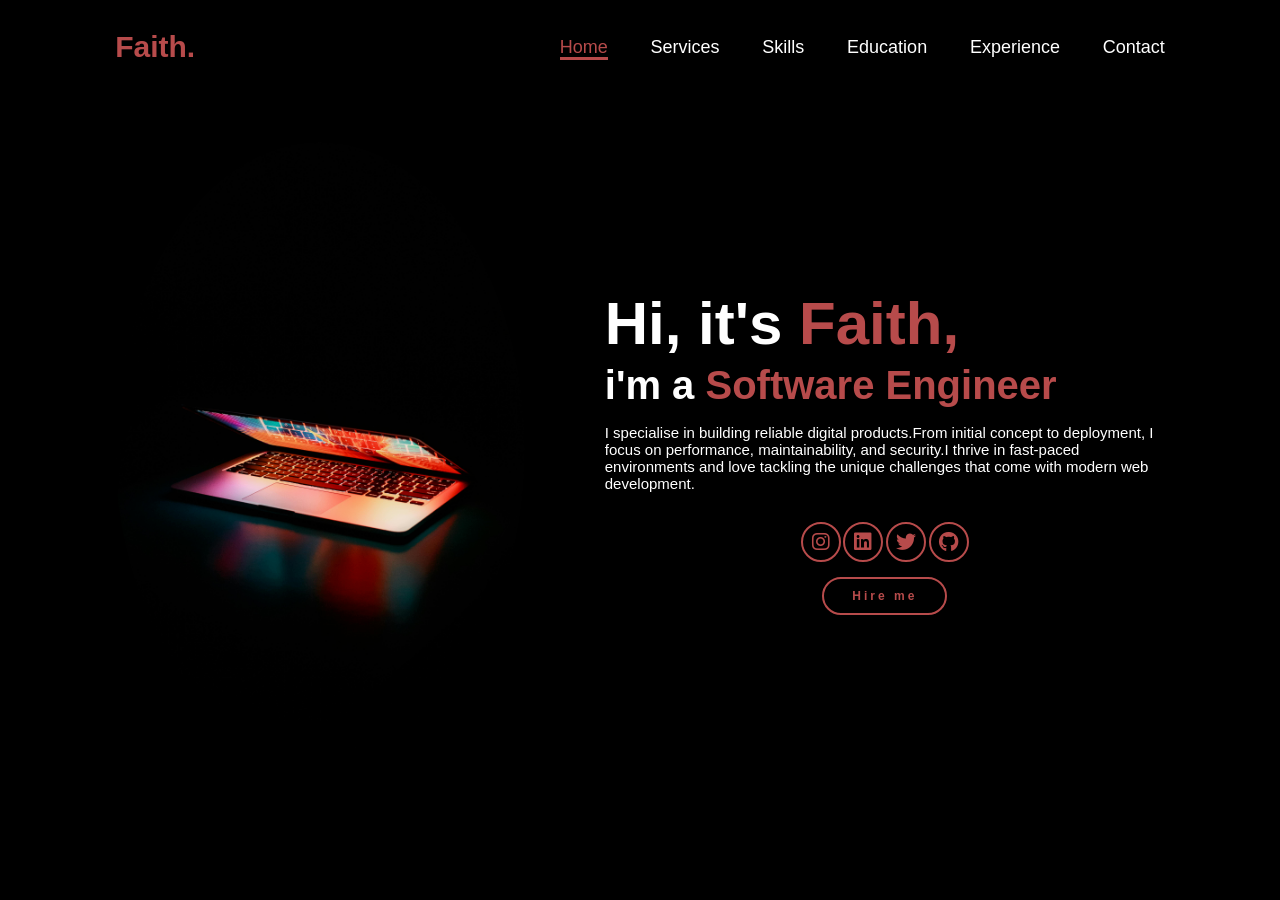
<file: index.html>
<!DOCTYPE html>
<html lang="en">
    <head>
        <meta charset="UTF-8">
        <META name="viewport"content="width=device-width, initial-scale=1.0">

    
        <link rel="stylesheet"href="https://cdnjs.cloudflare.com/ajax/libs/font-awesome/6.5.2/css/all.min.css">
        <link rel="stylesheet"href="style.css">
        <link rel="stylesheet" href="https://cdnjs.cloudflare.com/ajax/libs/font-awesome/6.5.1/css/all.min.css">
<link rel="stylesheet" href="https://cdnjs.cloudflare.com/ajax/libs/font-awesome/6.5.1/css/all.min.css">

        <title>portfolio website</title>
    </head>
    <body>
        <header>
            <a href="index.html"class="logo">Faith.</a>

            <nav>
                <a href="index.html" class="active">Home</a>
                <a href="services.html" >Services</a>
                <a href="skills.html" >Skills</a>
                <a href="education.html" >Education</a>
                <a href="experience.html" >Experience</a>
                <a href="contact.html" >Contact</a>
                
            </nav>
            <div class="menu-icon" id="menu-icon">
                <i class="fa-solid fa-bars"></i>
            </div>
        </header>
        <section class="home">
            <div class="home-img">
                <img src="pictures/pexels-junior-teixeira-1064069-2047905 (1).jpg"alt="">
                </div>
                <div class="home-content">
                    <h1>Hi, it's <span>Faith,</span></h1>
                    <h3 class="typing-text">i'm a <span>Software Engineer</span></h3>
                    <p> I specialise in building reliable digital products.From initial concept to deployment, 
                        I focus on performance, maintainability, and security.I thrive in fast-paced environments 
                        and love tackling the unique challenges that come with modern web development.</p>
                    <div class="social-icons">
                        <div class="icons-row">
                            <a href="https://instagram.com"><i class="fa-brands fa-instagram"></i></a>
                            <a href="https://linkedin.com"><i class="fa-brands fa-linkedin"></i></a>
                            <a href="https://twitter.com"><i class="fa-brands fa-twitter"></i></a>
                            <a href="https://github.com"><i class="fa-brands fa-github"></i></a>
                        </div>

                        <a href="#" class="btn">Hire me</a>
                    </div>

        </section>

        <script src="script.js"></script>
    </body>
</html>
</file>
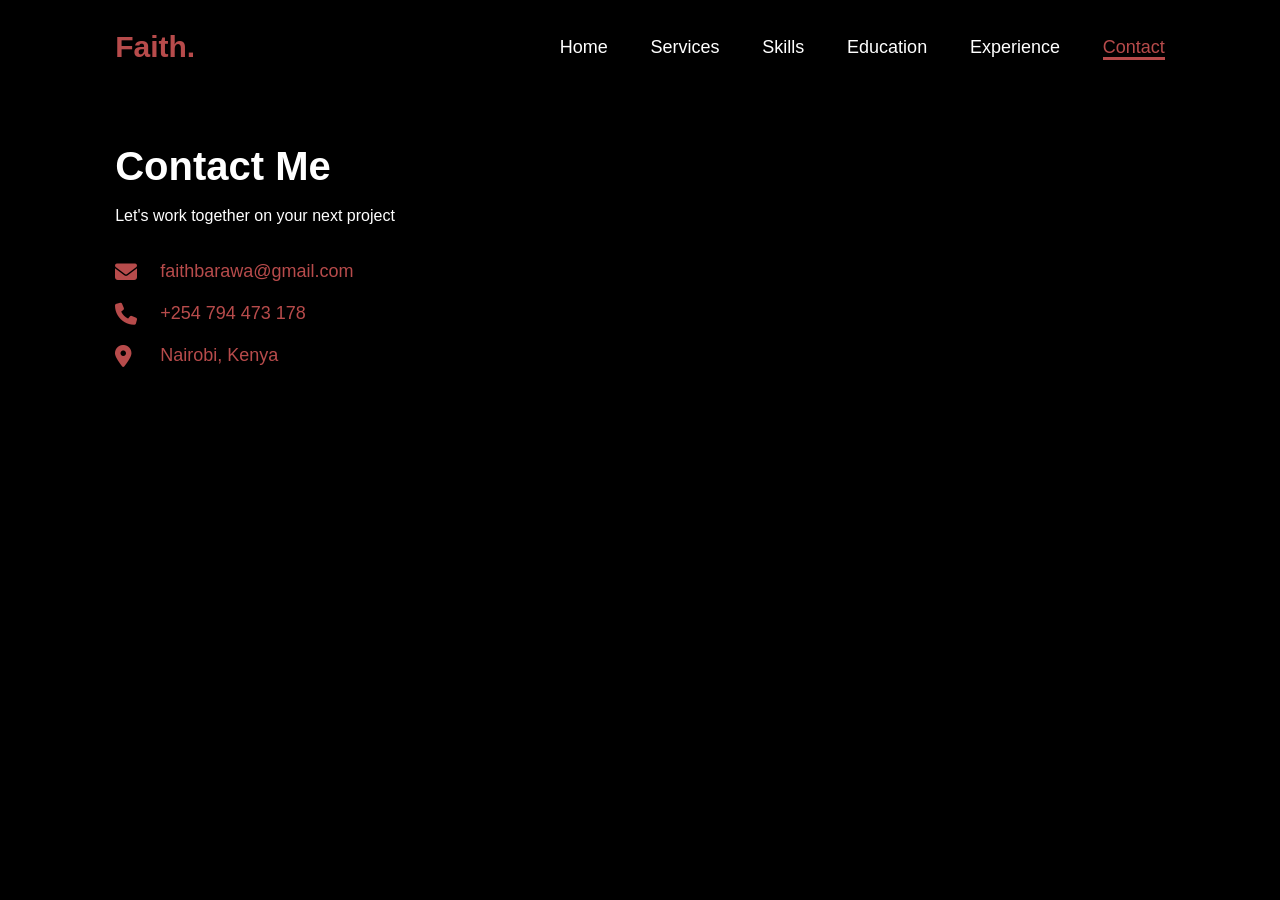
<file: contact.html>
<!DOCTYPE html>
<html lang="en">
<head>
    <meta charset="UTF-8">
    <meta name="viewport" content="width=device-width, initial-scale=1.0">
    <link rel="stylesheet" href="https://cdnjs.cloudflare.com/ajax/libs/font-awesome/6.5.2/css/all.min.css">
    <link rel="stylesheet" href="style.css">
    <title>Contact - Faith</title>
</head>
<body>
    <header>
        <a href="index.html" class="logo">Faith.</a>
        <nav>
            <a href="index.html">Home</a>
            <a href="services.html">Services</a>
            <a href="skills.html">Skills</a>
            <a href="education.html">Education</a>
            <a href="experience.html">Experience</a>
            <a href="contact.html" class="active">Contact</a>
        </nav>
        <div class="menu-icon" id="menu-icon">
            <i class="fa-solid fa-bars"></i>
        </div>
    </header>

    
    <section class="contact">
    <h1>Contact Me</h1>
    <p>Let's work together on your next project</p>

    <div class="contact-info">
        <div class="contact-item">
            <i class="fa-solid fa-envelope"></i>
            <span>faithbarawa@gmail.com</span>
        </div>

        <div class="contact-item">
            <i class="fa-solid fa-phone"></i>
            <span>+254 794 473 178</span>
        </div>

        <div class="contact-item">
            <i class="fa-solid fa-location-dot"></i>
            <span>Nairobi, Kenya</span>
        </div>


    </div>
</section>
       


    <script src="script.js"></script>
</body>
</html>
</file>
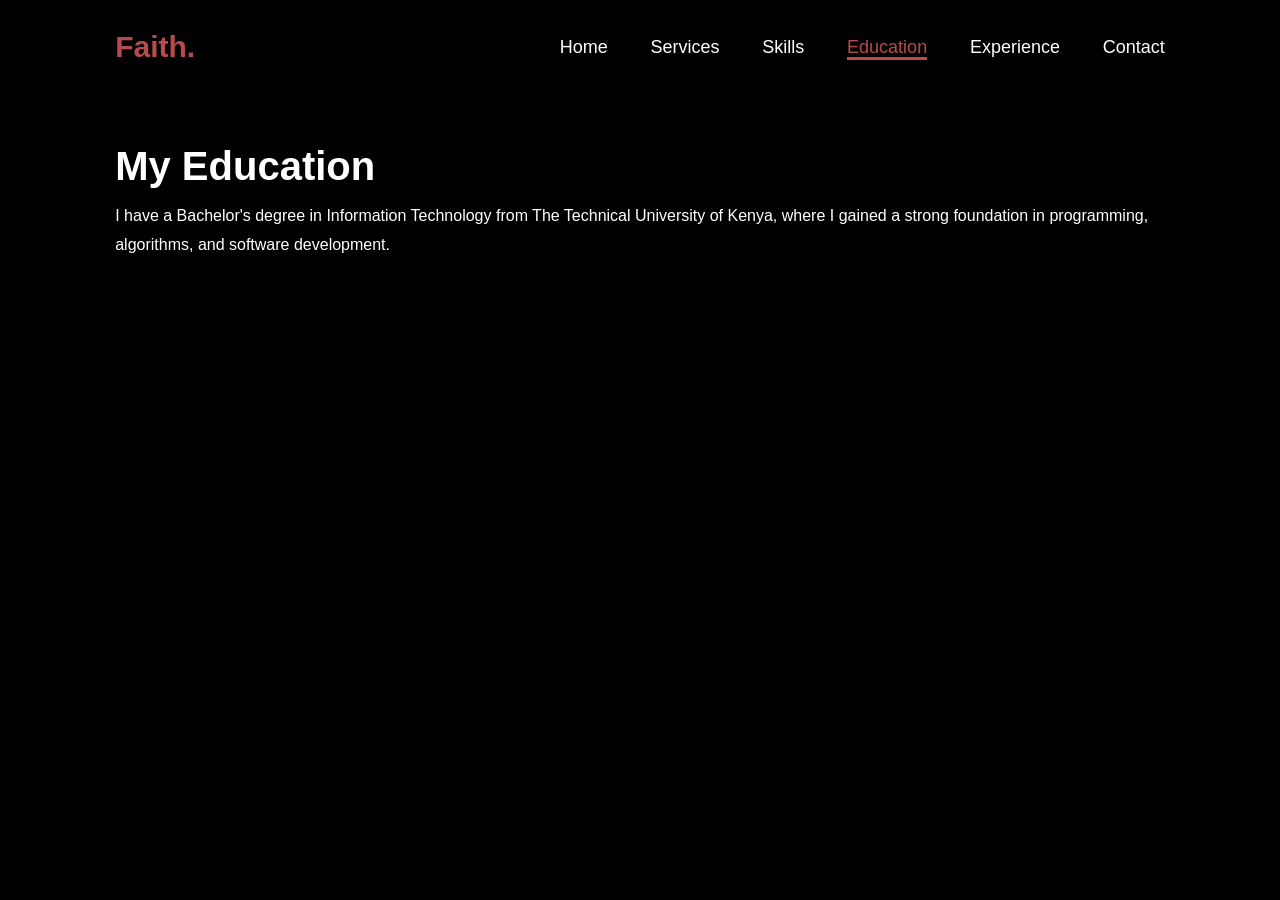
<file: education.html>
<!DOCTYPE html>
<html lang="en">
<head>
    <meta charset="UTF-8">
    <meta name="viewport" content="width=device-width, initial-scale=1.0">
    <link rel="stylesheet" href="https://cdnjs.cloudflare.com/ajax/libs/font-awesome/6.5.2/css/all.min.css">
    <link rel="stylesheet" href="style.css">
    <title>Education - Faith</title>
</head>
<body>
    <header>
        <a href="index.html" class="logo">Faith.</a>
        <nav>
            <a href="index.html">Home</a>
            <a href="services.html">Services</a>
            <a href="skills.html">Skills</a>
            <a href="education.html" class="active">Education</a>
            <a href="experience.html">Experience</a>
            <a href="contact.html">Contact</a>
        </nav>
        <div class="menu-icon" id="menu-icon">
            <i class="fa-solid fa-bars"></i>
        </div>
    </header>

    <section class="education">
        <h1>My Education</h1>
        <div class="education-content">
            <p>I have a Bachelor's degree in Information Technology from The Technical University of Kenya, where I gained a strong foundation in programming, algorithms, and software development.</p>
        </div>
    </section>

    <script src="script.js"></script>
</body>
</html>
</file>
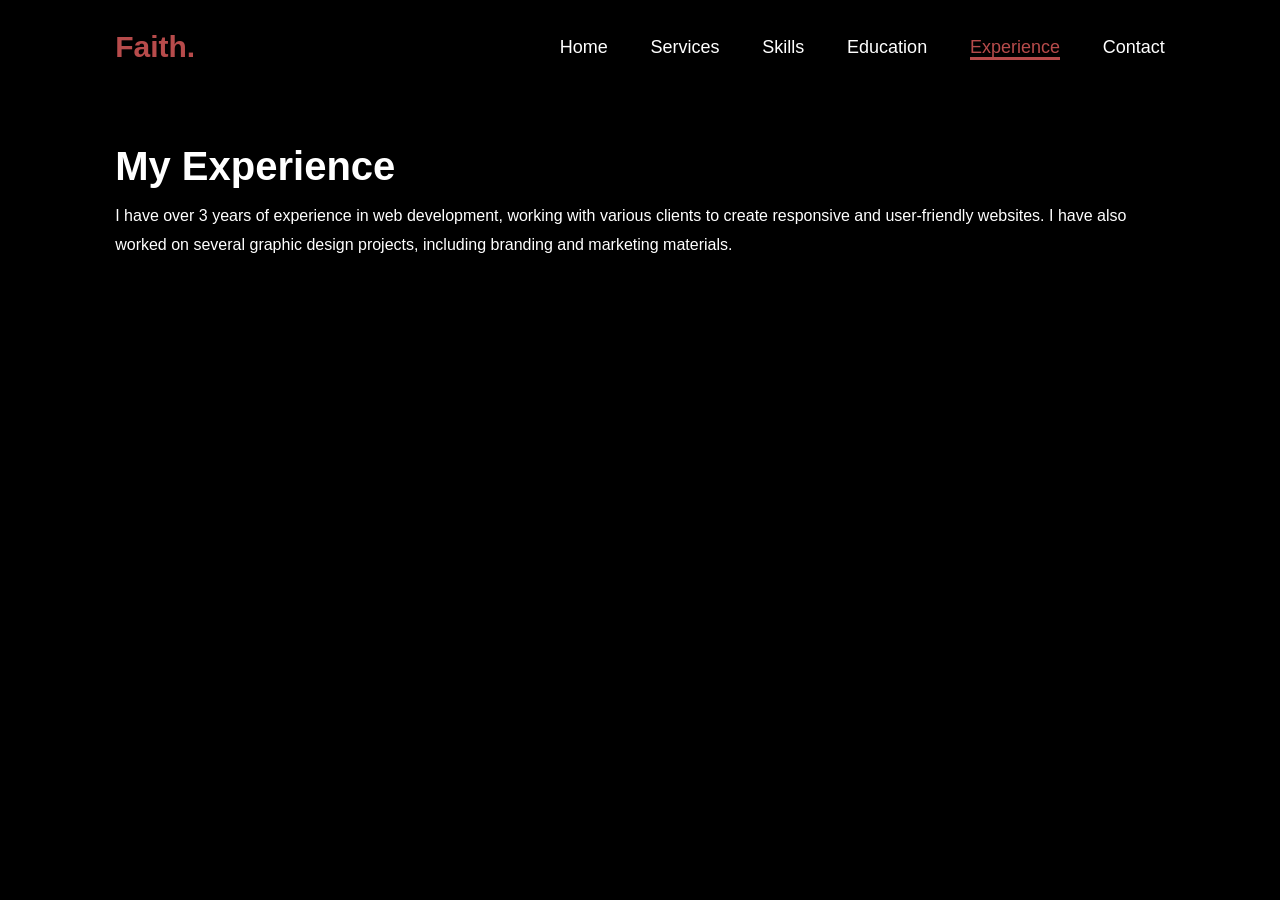
<file: experience.html>
<!DOCTYPE html>
<html lang="en">
<head>
    <meta charset="UTF-8">
    <meta name="viewport" content="width=device-width, initial-scale=1.0">
    <link rel="stylesheet" href="https://cdnjs.cloudflare.com/ajax/libs/font-awesome/6.5.2/css/all.min.css">
    <link rel="stylesheet" href="style.css">
    <title>Experience - Faith</title>
</head>
<body>
    <header>
        <a href="index.html" class="logo">Faith.</a>
        <nav>
            <a href="index.html">Home</a>
            <a href="services.html">Services</a>
            <a href="skills.html">Skills</a>
            <a href="education.html">Education</a>
            <a href="experience.html" class="active">Experience</a>
            <a href="contact.html">Contact</a>
        </nav>
        <div class="menu-icon" id="menu-icon">
            <i class="fa-solid fa-bars"></i>
        </div>
    </header>

    <section class="experience">
        <h1>My Experience</h1>
        <div class="experience-content">
            <p>I have over 3 years of experience in web development, working with various clients to create responsive and user-friendly websites. I have also worked on several graphic design projects, including branding and marketing materials.</p>
        
    </section>

    <script src="script.js"></script>
</body>
</html>
</file>
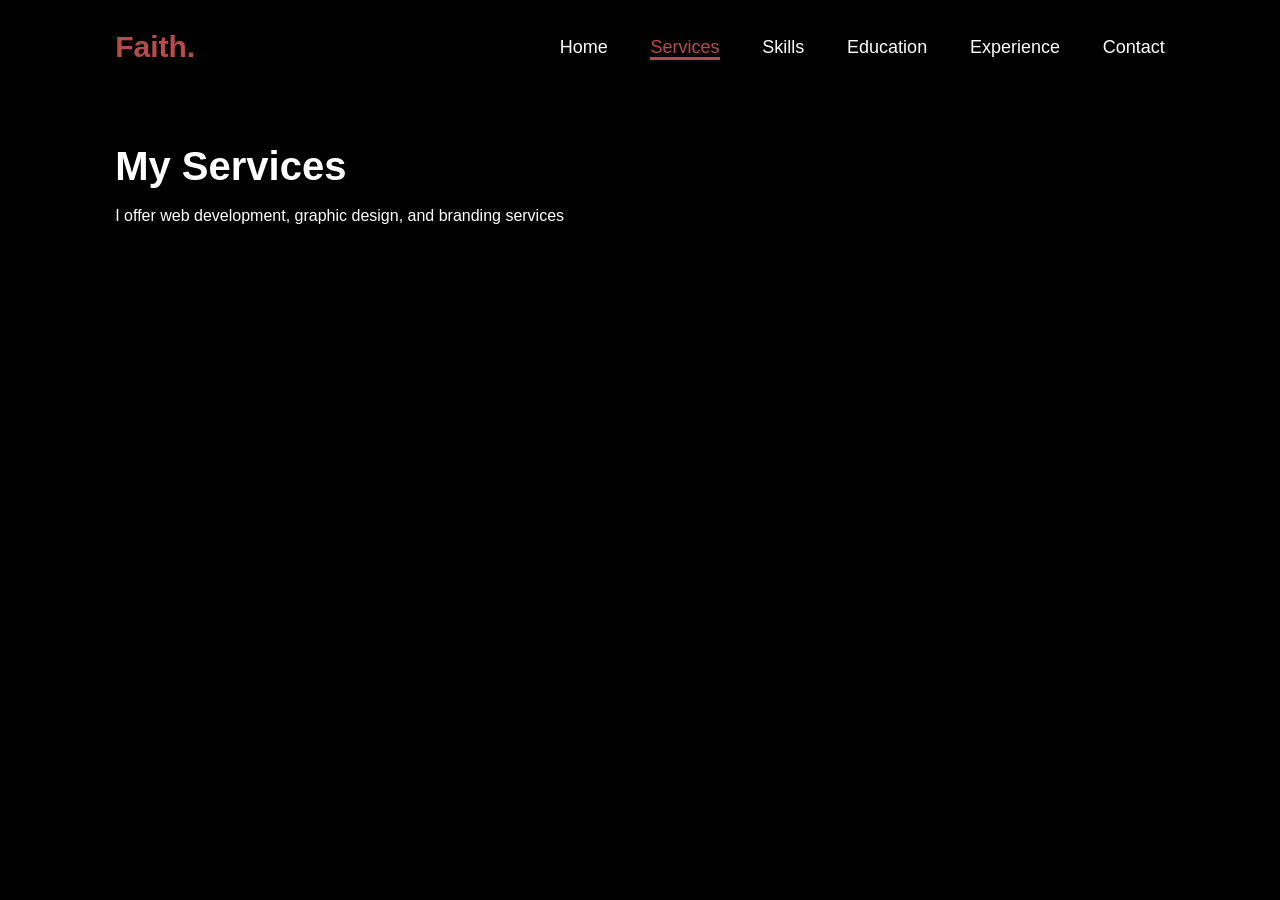
<file: services.html>
<!DOCTYPE html>
<html lang="en">
<head>
    <meta charset="UTF-8">
    <meta name="viewport" content="width=device-width, initial-scale=1.0">
    <link rel="stylesheet" href="https://cdnjs.cloudflare.com/ajax/libs/font-awesome/6.5.2/css/all.min.css">
    <link rel="stylesheet" href="style.css">
    <title>Services - Faith</title>
</head>
<body>
    <header>
        <a href="index.html" class="logo">Faith.</a>
        <nav>
            <a href="index.html">Home</a>
            <a href="services.html" class="active">Services</a>
            <a href="skills.html">Skills</a>
            <a href="education.html">Education</a>
            <a href="experience.html">Experience</a>
            <a href="contact.html">Contact</a>
        </nav>
        <div class="menu-icon" id="menu-icon">
            <i class="fa-solid fa-bars"></i>
        </div>
    </header>

    <section class="services">
        <h1>My Services</h1>
        <div class="services-content">
            <p>I offer web development, graphic design, and branding services</p>
        
        </div>
    </section>

    <script src="script.js"></script>
</body>
</html>
</file>
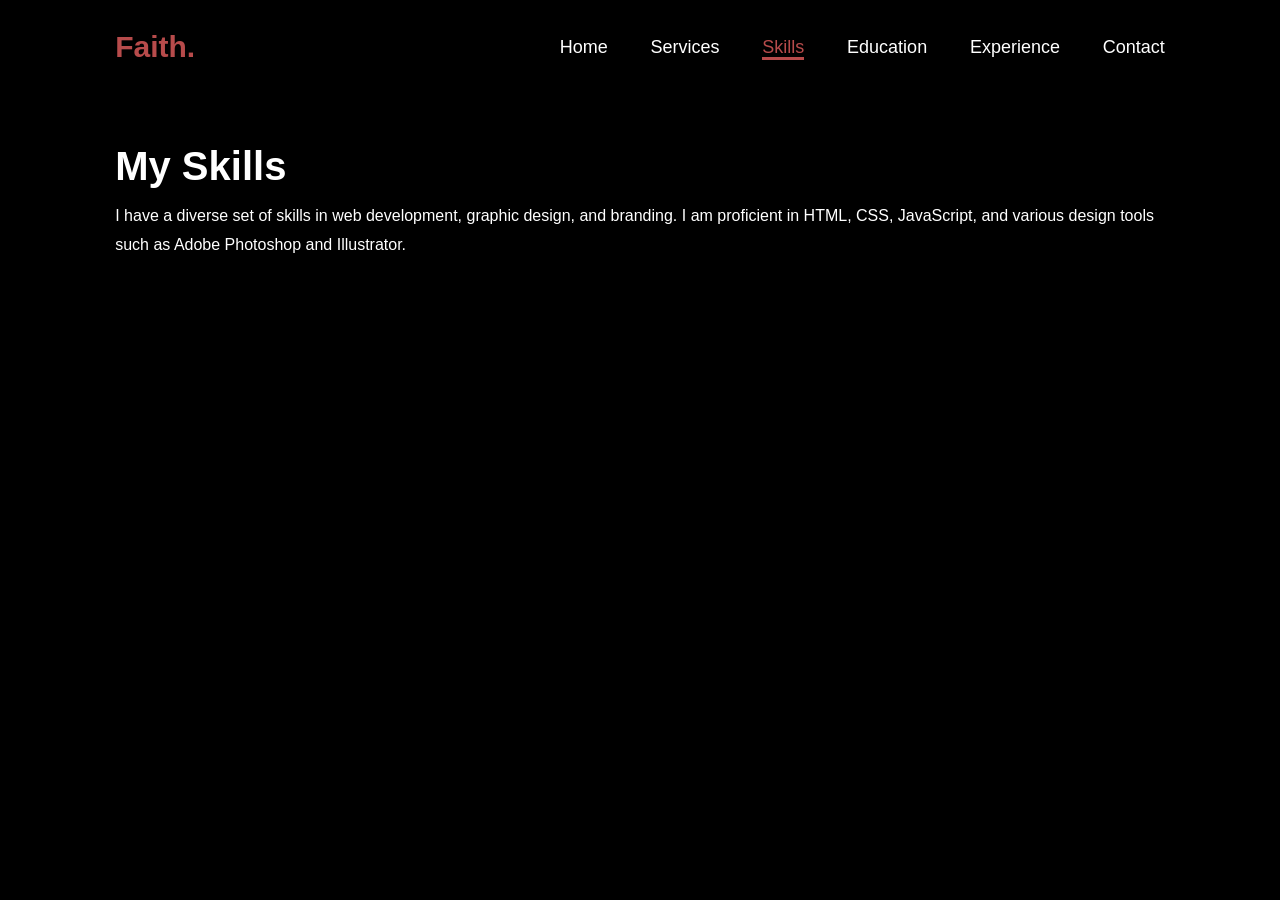
<file: skills.html>
<!DOCTYPE html>
<html lang="en">
<head>
    <meta charset="UTF-8">
    <meta name="viewport" content="width=device-width, initial-scale=1.0">
    <link rel="stylesheet" href="https://cdnjs.cloudflare.com/ajax/libs/font-awesome/6.5.2/css/all.min.css">
    <link rel="stylesheet" href="style.css">
    <title>Skills - Faith</title>
</head>
<body>
    <header>
        <a href="index.html" class="logo">Faith.</a>
        <nav>
            <a href="index.html">Home</a>
            <a href="services.html">Services</a>
            <a href="skills.html" class="active">Skills</a>
            <a href="education.html">Education</a>
            <a href="experience.html">Experience</a>
            <a href="contact.html">Contact</a>
        </nav>
        <div class="menu-icon" id="menu-icon">
            <i class="fa-solid fa-bars"></i>
        </div>
    </header>

    <section class="skills">
        <h1>My Skills</h1>
        <div class="skills-content">
            <p>I have a diverse set of skills in web development, graphic design, and branding. I am proficient in HTML, CSS, JavaScript, and various design tools such as Adobe Photoshop and Illustrator.</p>
        </div>
    </section>

    <script src="script.js"></script>
</body>
</html>
</file>
<file: style.css>
*{
    margin: 0;
    padding: 0;
    box-sizing:border-box;
    text-decoration: none;
    border: none;
    outline: none;
    font-family:'Poppins', sans-serif;
 }
 
 html{
    font-size:62.5%;
 }

 body{
    width:100%;
    height:100vh;
    overflow-x:hidden;
    background-color:black;
    color:white;
 }

 header{
    margin-top:20px;
    position: fixed;
    top: 0;
    left: 0;
    width:100%;
    padding:1rem 9%;
    background-color:transparent;
    filter: drop-shadow(10px);
    display:flex;
    justify-content:space-between;
    align-items: center;
    z-index:100;
 }

 .logo{
    font-size:3rem;
    color:#b74b4b;
    font-weight:800;
    cursor:pointer;
    transition:0.5s ease;
 }

 .logo:hover{
    transform:scale(1.1);
 }

 nav a{
    font-size:1.8rem;
    color:white;
    margin-left:4rem;
    font-weight:500;
    transition:0.3s ease;
    border-bottom:3px solid transparent;
 }

 nav a:hover,
 nav a.active{
    color:#b74b4b;
    border-bottom:3px solid #b74b4b;
 }

@media(max-width:995px){
    nav{
        position:absolute;
        display:none;
        top:0;
        right:0;
        width:40%
        ;
        border-left:3px solid#b74b4b;
        border-bottom:3px solid#b74b4b;
        border-bottom-left-radius: 2rem;
        padding:1rem solid;
        background-color: 161616;
        border-top:0.1rem solid rgba(0,0,0,0,1);  
    }

    nav .active{
        display:block;
    }

    nav a{
        display:block;
        font-size:2rem;
        margin: 3rem 0;    
    }

    nav a:hover,
    nav a.active{
        padding: 1rem;
        border-radius: 0.5rem;
        border-bottom: 0.5 solid #b74b4b;
    }  
}

section{
    min-height: 100vh;
    padding:5rem 9% 5rem;
}

.home{
    display:flex;
    justify-content: center;
    align-items: center;
    gap: 8rem;
    background-color: black;
}

.home .home-content h1{
    font-size:6rem;
    font-weight:700;
    line-height: 1.3;
}

span{
    color:#b74b4b
}


.home-content h3{
    font-size:4rem;
    margin-bottom: 1.6rem;
    font-weight: 700;
}

.home-content p{
    font-size: 1.5rem;
}
.home-img{
    border-radius: 50%;
}
   
.home-img img{
    position: relative;
    width:32vw;
    border-radius:50%;
    box-shadow: 0 0 25px solid #b74b4b;
    cursor: pointer;
    transition:0.2s linear;
}

.home-img img:hover{
    font-size: 1.8rem;
    font-weight: 500;
}

.social-icons{
    display: flex;
    flex-direction: column;
    align-items: center;
    gap: 1.5rem;
    margin-top: 3rem;
}

.social-icons a:not(.btn){
    display:inline-flex;
    justify-content: center;
    align-items: center;
    width:4rem;
    height: 4rem;
    background-color: transparent;
    border:0.2rem solid #b74b4b;
    font-size:2rem ;
    border-radius: 50%;
    transition:0.3s ease;
    color: #b74b4b;
}

.social-icons a:hover{
    color: black;
    transform:scale(1.3)translateY(-5px);
    background-color: #b74b4b;
    box-shadow: 0 0 25px #b74b4b;
}

.btn{
    display:inline-block;
    padding:1rem 2.8rem;
    background-color: black;
    border-radius: 8rem;
    font-size: 1.2rem;
    color:#b74b4b;
    letter-spacing: 0.3rem;
    font-weight: 600;
    border:2px solid #b74b4b;
    transition:0.3 ease;
    cursor: pointer;
    align-self: center;
}

.btn:hover{
    transform:scale3d(1.03);
    background-color: #b74b4b;
    color: black;
    box-shadow:0 0 25px #b74b4b ;
}


.typing-text{
    font-size: 34px;
    font-weight: 600;
    min-width: 280px; 
}

.typing-text span{
    position: relative;
}

.menu-icon{
    display:none;
    font-size:2.8rem;
    color:white;
    cursor:pointer;
    z-index:101;
}

@media(max-width:995px){
    .menu-icon{
        display:block;
    }

    nav.active{
        display:block;
    }
}
.services,
.skills,
.education,
.experience,
.contact{
    padding-top: 14rem;
}
.services h1,
.skills h1,
.education h1,
.experience h1,
.contact h1{
    font-size: 4rem;
    line-height: 1.3;
    margin-bottom: 1rem;
}

.services p,
.skills p,
.education p,
.experience p,
.contact p{
    font-size: 1.6rem;
    line-height: 1.8;
}
.contact-info{
    margin-top: 3rem;
    display: flex;
    flex-direction: column;
    gap: 2rem;
}

.contact-item{
    display: flex;
    align-items: center;
    gap: 1.5rem;
    font-size: 1.8rem;
}

.contact-item i{
    color: #b74b4b;
    font-size: 2.2rem;
    width: 3rem;
}
</file>
